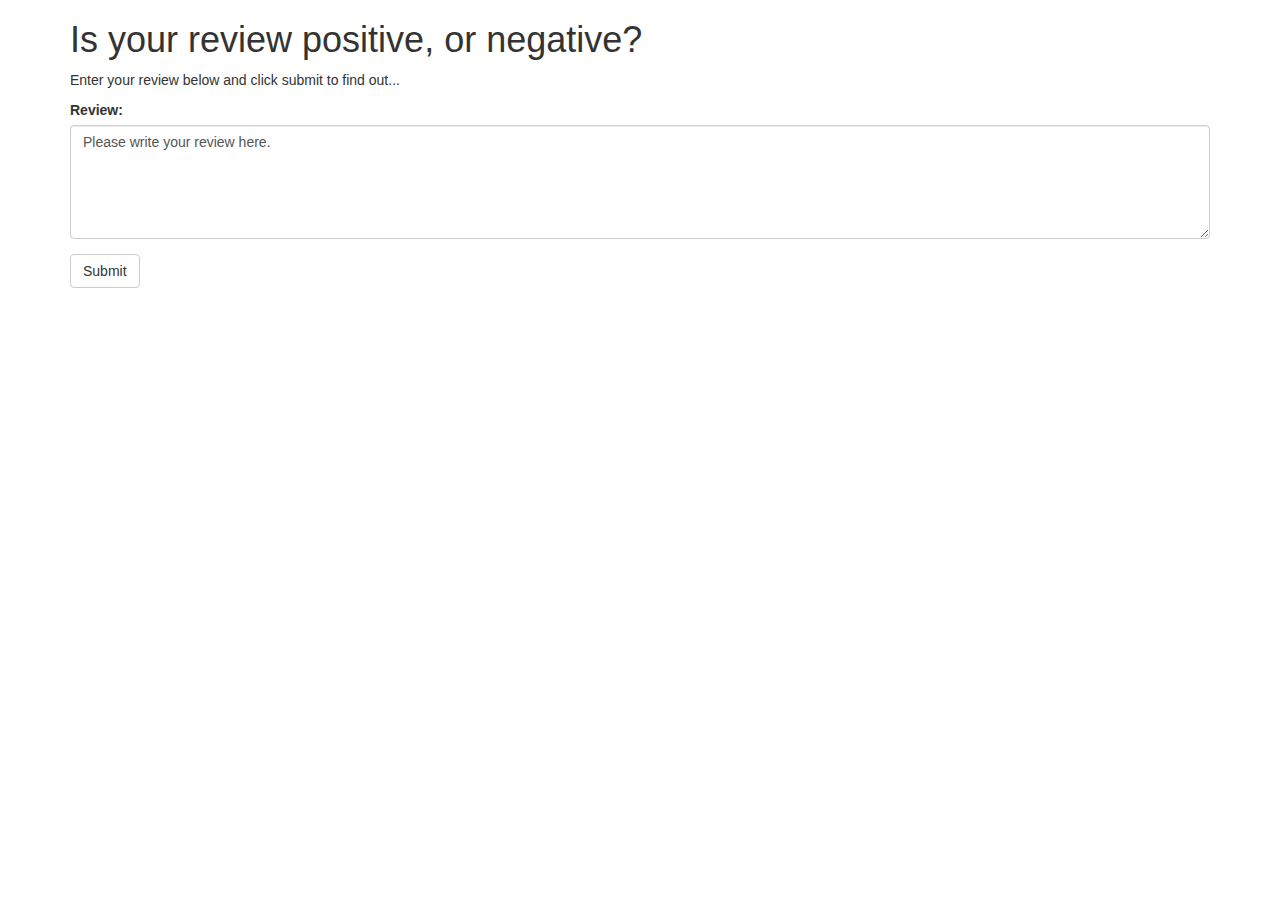
<file: Machine_Learning_Engineer_Nanodegree/Machine_Learning_in_Production/Lesson_3_Deploying_Using_a_Model/website/index.html>
<!DOCTYPE html>
<html lang="en">
    <head>
        <title>Sentiment Analysis Web App</title>
        <meta charset="utf-8">
        <meta name="viewport"  content="width=device-width, initial-scale=1">
        <link rel="stylesheet" href="https://maxcdn.bootstrapcdn.com/bootstrap/3.3.7/css/bootstrap.min.css">
        <script src="https://ajax.googleapis.com/ajax/libs/jquery/3.3.1/jquery.min.js"></script>
        <script src="https://maxcdn.bootstrapcdn.com/bootstrap/3.3.7/js/bootstrap.min.js"></script>

        <script>
         "use strict";
         function submitForm(oFormElement) {
             var xhr = new XMLHttpRequest();
             xhr.onload = function() {
                 var result = parseFloat(xhr.responseText);
                 var resultElement = document.getElementById('result');
                 if (result == 0) {
                     resultElement.className = 'bg-danger';
                     resultElement.innerHTML = 'Your review was NEGATIVE!';
                 } else {
                     resultElement.className = 'bg-success';
                     resultElement.innerHTML = 'Your review was POSITIVE!';
                 }
             }
             xhr.open (oFormElement.method, oFormElement.action, true);
             var review = document.getElementById('review');
             xhr.send (review.value);
             return false;
         }
        </script>

    </head>
    <body>

        <div class="container">
            <h1>Is your review positive, or negative?</h1>
            <p>Enter your review below and click submit to find out...</p>
            <form method="POST"
                  action="https://ve7pbwpcx9.execute-api.us-west-2.amazonaws.com/prod"
                  onsubmit="return submitForm(this);" >                     <!-- HERE IS WHERE YOU NEED TO ENTER THE API URL -->
                <div class="form-group">
                    <label for="review">Review:</label>
                    <textarea class="form-control"  rows="5" id="review">Please write your review here.</textarea>
                </div>
                <button type="submit" class="btn btn-default">Submit</button>
            </form>
            <h1 class="bg-success" id="result"></h1>
        </div>
    </body>
</html>
</file>
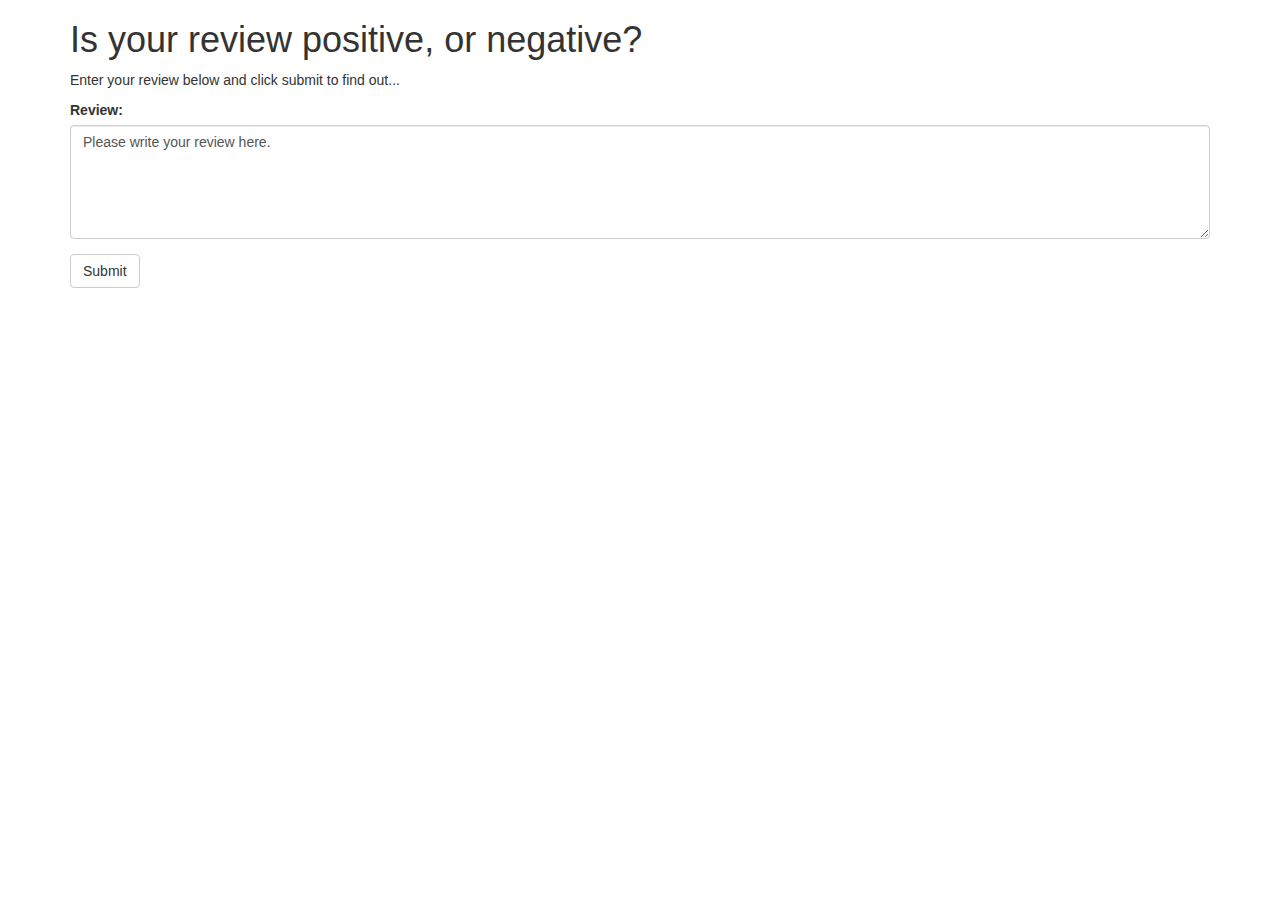
<file: Machine_Learning_Engineer_Nanodegree/Machine_Learning_in_Production/Project/website/index.html>
<!DOCTYPE html>
<html lang="en">
    <head>
        <title>Sentiment Analysis Web App</title>
        <meta charset="utf-8">
        <meta name="viewport"  content="width=device-width, initial-scale=1">
        <link rel="stylesheet" href="https://maxcdn.bootstrapcdn.com/bootstrap/3.3.7/css/bootstrap.min.css">
        <script src="https://ajax.googleapis.com/ajax/libs/jquery/3.3.1/jquery.min.js"></script>
        <script src="https://maxcdn.bootstrapcdn.com/bootstrap/3.3.7/js/bootstrap.min.js"></script>

        <script>
         "use strict";
         function submitForm(oFormElement) {
             var xhr = new XMLHttpRequest();
             xhr.onload = function() {
                 var result = parseFloat(xhr.responseText);
                 var resultElement = document.getElementById('result');
                 if (result == 0) {
                     resultElement.className = 'bg-danger';
                     resultElement.innerHTML = 'Your review was NEGATIVE!';
                 } else {
                     resultElement.className = 'bg-success';
                     resultElement.innerHTML = 'Your review was POSITIVE!';
                 }
             }
             xhr.open (oFormElement.method, oFormElement.action, true);
             var review = document.getElementById('review');
             xhr.send (review.value);
             return false;
         }
        </script>

    </head>
    <body>

        <div class="container">
            <h1>Is your review positive, or negative?</h1>
            <p>Enter your review below and click submit to find out...</p>
            <form method="POST"
                  action="https://inn3k9epxe.execute-api.us-west-2.amazonaws.com/prod"
                  onsubmit="return submitForm(this);" >                     <!-- HERE IS WHERE YOU NEED TO ENTER THE API URL -->
                <div class="form-group">
                    <label for="review">Review:</label>
                    <textarea class="form-control"  rows="5" id="review">Please write your review here.</textarea>
                </div>
                <button type="submit" class="btn btn-default">Submit</button>
            </form>
            <h1 class="bg-success" id="result"></h1>
        </div>
    </body>
</html>
</file>
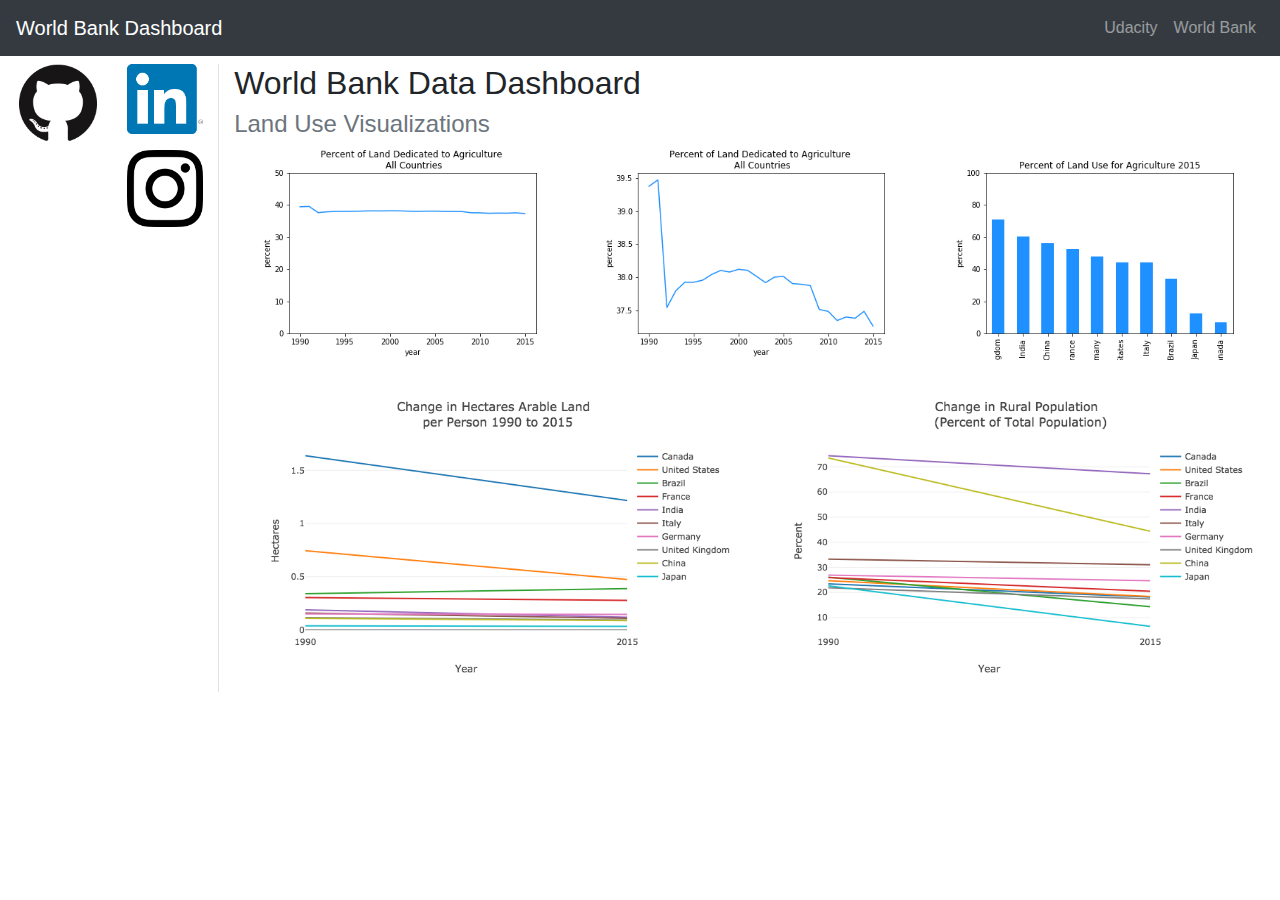
<file: Machine_Learning_Engineer_Nanodegree/Web_Deployment_with_Flask/frontend_exercises/bootstrap_exercise/index.html>
<!doctype html>
<html lang="en">
  <head>
    <!-- Required meta tags -->
    <meta charset="utf-8">
    <meta name="viewport" content="width=device-width, initial-scale=1, shrink-to-fit=no">

    <!-- Bootstrap CSS -->
    <link rel="stylesheet" href="https://maxcdn.bootstrapcdn.com/bootstrap/4.0.0/css/bootstrap.min.css" integrity="sha384-Gn5384xqQ1aoWXA+058RXPxPg6fy4IWvTNh0E263XmFcJlSAwiGgFAW/dAiS6JXm" crossorigin="anonymous">
    <title>Data Dashboard</title>
  </head>
  <body>
    
        <!-- TODO: add a navigation bar to the top of the web page
        The navigation bar should include 
        -   a link with a navbar-brand class. The link should say World Bank Dashboard and the href attribute should be equal to "#", which means that if somebody clicks on the link, the browser remains on the same page
        -   a link to the Udacity data science nanodegree website: https://www.udacity.com/course/data-scientist-nanodegree--nd025
        -   a link to the World Bank data website: https://data.worldbank.org/
        -   any other links you'd like to add
        - align the Udacity and World Bank links to the right side of the navbar (hint: use ml-auto)
    HINT: If you get stuck, re-watch the previous video and/or use an example from the documentation on the Bootstrap website: https://getbootstrap.com/docs/4.0/components/navbar/#nav
-->

    <nav class="navbar navbar-expand-lg navbar-dark bg-dark">
      <a class="navbar-brand" href="#">World Bank Dashboard</a>
      <button class="navbar-toggler" type="button" data-toggle="collapse" data-target="#navbarNavDropdown" aria-controls="navbarNavDropdown" aria-expanded="false" aria-label="Toggle navigation">
        <span class="navbar-toggler-icon"></span>
      </button>
      <div class="collapse navbar-collapse" id="navbarNavDropdown">
        <ul class="navbar-nav ml-auto">
          <li class="nav-item">
            <a class="nav-link" href="https://www.udacity.com/course/data-scientist-nanodegree--nd025">Udacity</a>
          </li>
          <li class="nav-item">
            <a class="nav-link" href="https://data.worldbank.org/">World Bank</a>
          </li>
        </ul>
      </div>
    </nav>

        <!-- TODO: Create a div with the row class. Inside this row, there should be three columns of the following size and in the following order:
        - col-1
        - col-1
        - col-10
    -->
        
    <div class="row ml-1 mt-2">
          <!-- TODO: In the first column, put a link to your github profile and use the github logo image in the asset folder. Make sure to use the img-fluid class in the img tags -->
      <div class="col-1">
        <a href="https://www.github.com">
          <img class="img-fluid" src="assets/githublogo.png" alt="github logo">
        </a>
      </div>
                <!-- TODO: In the second column, put a link to your linkedin profile and your instagram account. Use the images in the asset folder. If you don't have these accounts, then add the links anyway and in the href attribute, put href="#". That tells the browser to do nothing when the link is clicked. Also, add a border to the right side of the column -->
      
      <div class="col-1 border-right">
        <a href="https://www.linkedin.com">
          <img class="mb-3 img-fluid" src="assets/linkedinlogo.png" alt="linkedin logo">
        </a>
        <a href="https://www.instagram.com">
          <img class="img-fluid" src="assets/instagram.png" alt="instagram logo">
        </a>

      </div>
     <!-- TODO: In the third column, 
     add an h2 header that says World Bank Data Dashboard and an h4 header that says Land Use Visualizations. Change the color of the h4 font using the text-muted class. Remove the Hello World Header -->
      
      <div class="col-10">
        <h2>World Bank Data Dashboard</h2>
        <h4 class="text-muted">Land Use Visualizations</h4>
        <!-- TODO: In the third column underneath the h2 and h4 tags, you'll place the five visualizations plot1.png, plot2.png...plot5.png. First, wrap them in a container class. 
Put the visualizations in two rows such that the first row contains plot1.png, plot2.png, and plot3.png, spaced evenly into three columns. The second row should contain plot4.png, plot5.png, evenly spaced into three columns. The final result should be:
plot1.png plot2.png plot3.png
plot4.png       plot5.png -->
        <div class="container">
          <div class="row mb-3">
            <div class="col-4">
              <img class="img-fluid" src="assets/plot1.png" alt="chart one">
            </div>
            <div class="col-4">
              <img class="img-fluid" src="assets/plot2.png" alt="chart two">
            </div>
            <div class="col-4">
              <img class="img-fluid" src="assets/plot3.png" alt="chart three">
            </div>
          </div>
          <div class="row">
            <div class="col-6">
              <img class="img-fluid" src="assets/plot4.png" alt="chart four">       
            </div>
            <div class="col-6">
              <img class="img-fluid" src="assets/plot5.png" alt="chart five">
            </div>
          </div>

        </div>
      </div>
    </div>
    
<!-- TODO: Add margins and padding where appropriate. In Bootstrap you can add margins using classes: mr-3 would be margin-right 3. mr-5 would be a larger right margin. You can use mt, mb, ml, mr, pt, pb, pl, pr where t, b, l and r stand for top, bottom, left and right.
-->

<!-- TODO: paste your HTML into the W3C html validator. Fix any errors that come up: https://validator.w3.org/#validate_by_input -->
            
    <!-- Optional JavaScript -->
    <!-- jQuery first, then Popper.js, then Bootstrap JS -->
<script src="https://code.jquery.com/jquery-3.2.1.slim.min.js" integrity="sha384-KJ3o2DKtIkvYIK3UENzmM7KCkRr/rE9/Qpg6aAZGJwFDMVNA/GpGFF93hXpG5KkN" crossorigin="anonymous"></script>
    <script src="https://cdnjs.cloudflare.com/ajax/libs/popper.js/1.12.9/umd/popper.min.js" integrity="sha384-ApNbgh9B+Y1QKtv3Rn7W3mgPxhU9K/ScQsAP7hUibX39j7fakFPskvXusvfa0b4Q" crossorigin="anonymous"></script>
    <script src="https://maxcdn.bootstrapcdn.com/bootstrap/4.0.0/js/bootstrap.min.js" integrity="sha384-JZR6Spejh4U02d8jOt6vLEHfe/JQGiRRSQQxSfFWpi1MquVdAyjUar5+76PVCmYl" crossorigin="anonymous"></script>
  </body>
</html>
</file>
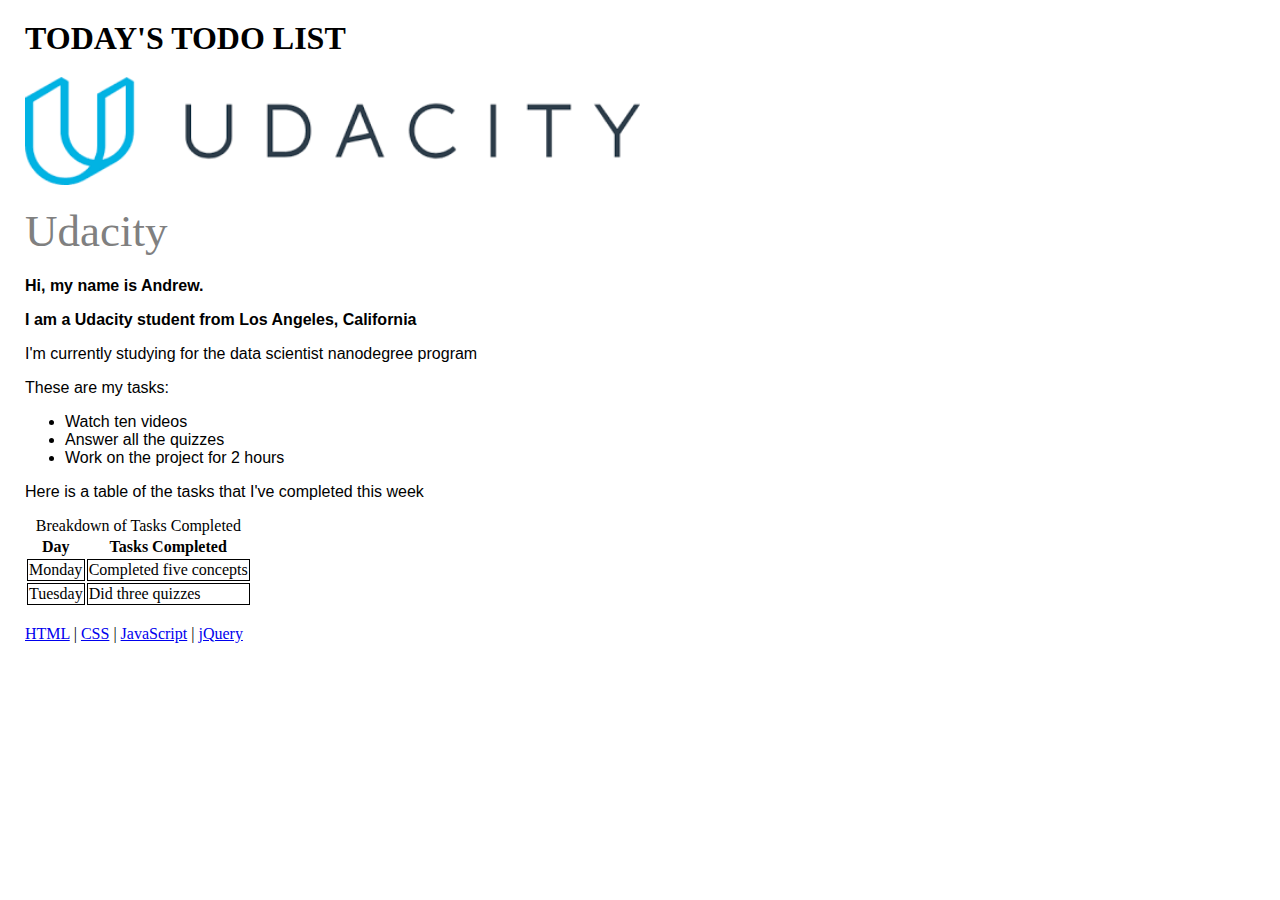
<file: Machine_Learning_Engineer_Nanodegree/Web_Deployment_with_Flask/frontend_exercises/css_exercise/index.html>
<! DOCTYPE html>

<html>
  <head>
    <title>Udacity Task List</title>
    <!-- TODO: include a link here to the css style sheet title style.css. You'll need to use the
link tag with the ref and href attributes. Then open the style.css file and follow the instructions there -->
    <link rel="stylesheet" type"text/css" href="style.css">
  </head>
  <body>
    <h1>Today's TODO list</h1>
    <img src='udacity_logo.png' alt='Udacity Logo'>
    <a id="main-link" href="https://www.udacity.com">Udacity</a>    
    <div id="main-content">
      <p class="bold-paragraph">Hi, my name is Andrew.</p>
      <p class="bold-paragraph">I am a Udacity student from Los Angeles, California</p>
      <p>I'm currently studying for the data scientist nanodegree program</p>
      <p>These are my tasks:</p>
      <ul>
          <li>Watch ten videos</li>
          <li>Answer all the quizzes</li>
          <li>Work on the project for 2 hours</li>
      </ul>
      <p>Here is a table of the tasks that I've completed this week</p>
    </div>
    <table>
      <caption>Breakdown of Tasks Completed</caption>
      <tr>
        <th>Day</th>
        <th>Tasks Completed</th>
      </tr>
      <tr>
        <td>Monday</td>
        <td>Completed five concepts</td>
      </tr>
      <tr>
        <td>Tuesday</td>
        <td>Did three quizzes</td>
    </table>
    <br>
    <nav>
      <a href="https://www.w3schools.com/html/">HTML</a> |
      <a href="https://www.w3schools.com/w3css/">CSS</a> |
      <a href="https://www.w3schools.com/js/default.asp">JavaScript</a> |
      <a href="https://www.w3schools.com/Jquery/default.asp">jQuery</a>
	</nav>
  </body>
  
</html>
</file>
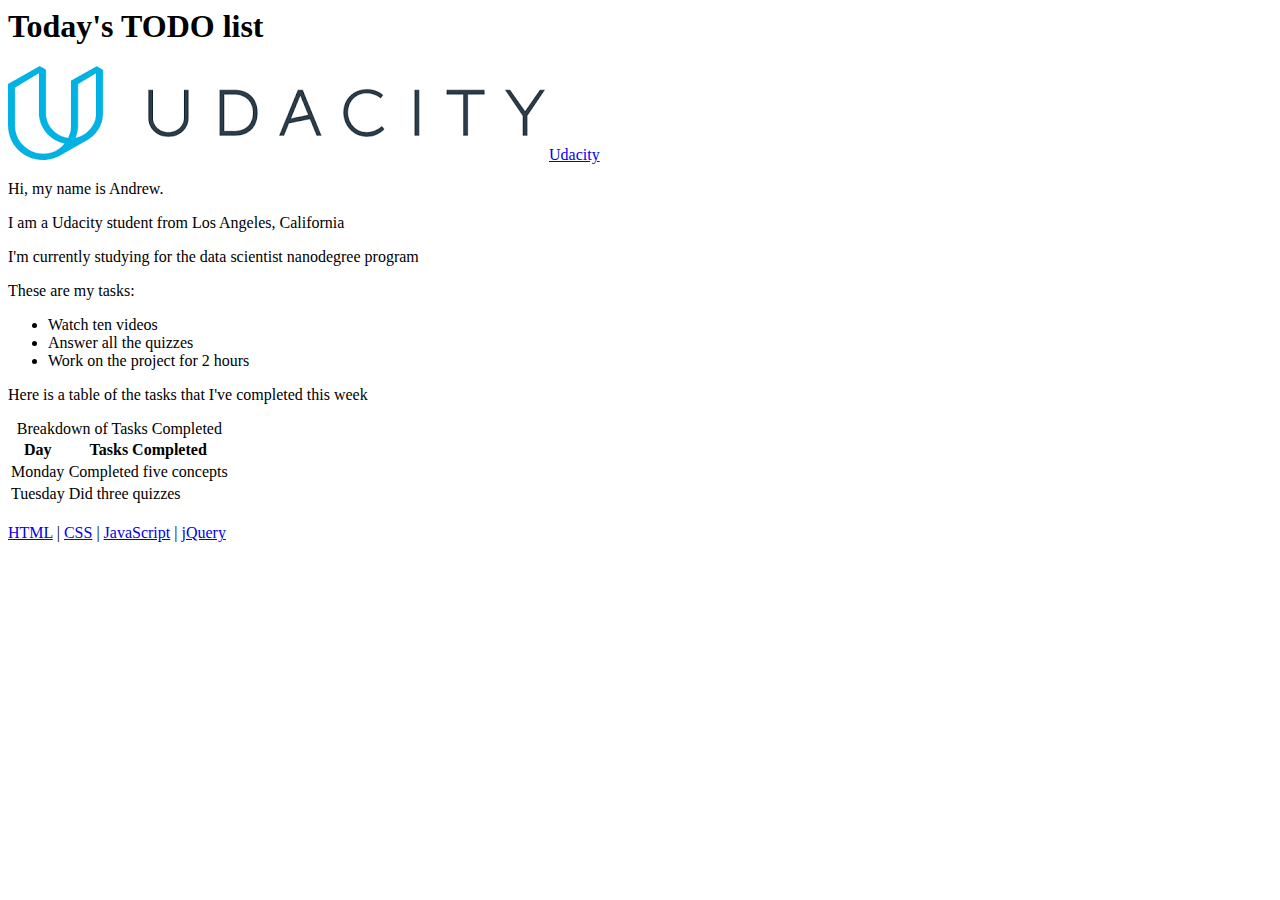
<file: Machine_Learning_Engineer_Nanodegree/Web_Deployment_with_Flask/frontend_exercises/html_exercise/index.html>
<! DOCTYPE html>

<html>
  
  <head>
    <title>Udacity Task List</title>
  </head>
  <body>
    <h1>Today's TODO list</h1>
    <img src='udacity_logo.png' alt='Udacity Logo'>
    <!-- TODO: add an id to the Udacity link tag -->
    <a id="udacity_link" href="https://www.udacity.com">Udacity</a>    
    <!-- TODO: Wrap the following paragraphs and list with a 
       div tag. Add an id to the div tag called main-content -->
    <!-- TODO: add a class to the the next two paragraphs
after this comment. Call the class bold-paragraph -->
    <div id="main-content">
      <p class="bold-paragraph">Hi, my name is Andrew.</p>
      <p class="bold-paragraph">I am a Udacity student from Los Angeles, California</p>
      <p>I'm currently studying for the data scientist nanodegree program</p>
      <p>These are my tasks:</p>
      <ul>
          <li>Watch ten videos</li>
          <li>Answer all the quizzes</li>
          <li>Work on the project for 2 hours</li>
      </ul>
      <p>Here is a table of the tasks that I've completed this week</p>
    </div>
    <table>
      <caption>Breakdown of Tasks Completed</caption>
      <tr>
        <th>Day</th>
        <th>Tasks Completed</th>
      </tr>
      <tr>
        <td>Monday</td>
        <td>Completed five concepts</td>
      </tr>
      <tr>
        <td>Tuesday</td>
        <td>Did three quizzes</td>
    </table>

    <br>
    <nav>
      <a href="https://www.w3schools.com/html/">HTML</a> |
      <a href="https://www.w3schools.com/w3css/">CSS</a> |
      <a href="https://www.w3schools.com/js/default.asp">JavaScript</a> |
      <a href="https://www.w3schools.com/Jquery/default.asp">jQuery</a>
	</nav>
  </body>
  
</html>
</file>
<file: Machine_Learning_Engineer_Nanodegree/Web_Deployment_with_Flask/frontend_exercises/css_exercise/style.css>
/* TODO:
- add a left margin of 25px and a right margin of 25px to the body tag */

body {
    margin-left:25px;
    margin-right:25px; 
   }
   
   /* TODO: h1 header
   - change the h1 header to all capital letters 
   - add a top and bottom margin of 20px
   hint: https://www.w3schools.com/cssref/pr_text_text-transform.asp*/ 
   h1 {
    text-transform:uppercase; 
    margin-top: 20px;
    margin-bottom: 20px;
   }
   
   /* TODO: img
   - make the Udacity logo only half the width of the screen
   hint: https://www.w3schools.com/css/css_dimension.asp
   */
   img {
    width:50%; 
   }
   
   /* TODO: Udacity link 
   - make the Udacity link on its own line instead of next to the image
   - give the link a top and bottom margin of 20px
   - remove the underline
   - increase the font to 45px
   - change the font color to gray
   hint: the block value might be of interest
   https://www.w3schools.com/cssref/pr_class_display.asp
   hint: make sure to specify the Udacity link using the id; otherwise all links will be styled like the Udacity link
   */
   a#main-link {
     display:block;
     margin-top:20px;
     margin-bottom:20px;
     text-decoration:none;
     font-size:45px;
     color:gray;
   }
   
   
   /* TODO: Div main-content id
   - change the font of all elements inside the #main-content div to helvetica
   hint: https://www.w3schools.com/cssref/pr_font_font-family.asp
   */
   div#main-content {
     font-family: "helvetica";
   }
   
   /* TODO: bold-paragraph class
   - for the paragraphs with the bold-paragraph class, make the text bold
   */
   p.bold-paragraph {
     font-weight:bold;
   }
   
   /* TODO: table
   - draw a black border around the td elements in the table
   hint: https://www.w3schools.com/css/css_border.asp
   */
   td {
    border:solid black 1px; 
   }
</file>
